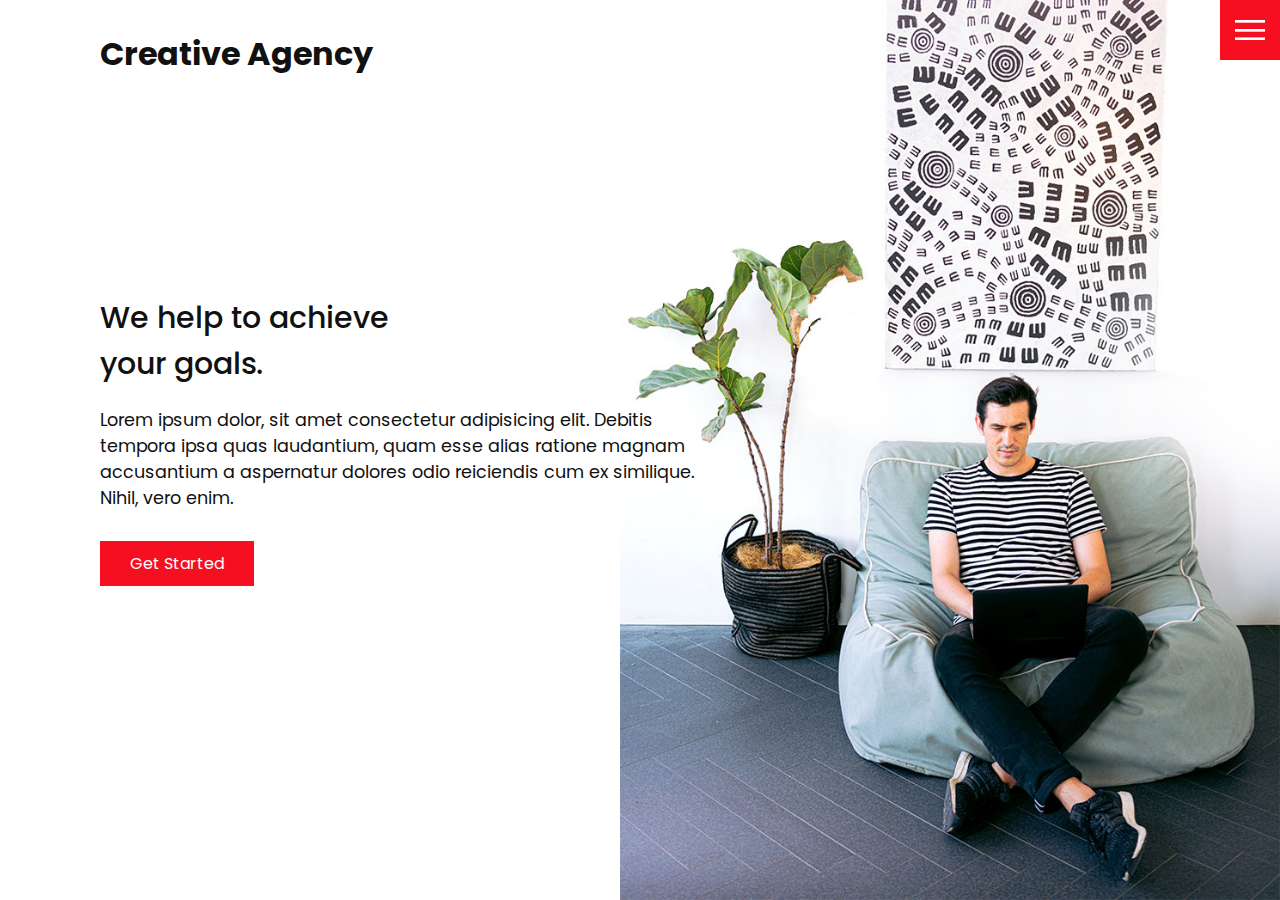
<file: index.html>
<!DOCTYPE html>
<html lang="en">

<head>
    <meta charset="UTF-8">
    <meta http-equiv="X-UA-Compatible" content="IE=edge">
    <meta name="viewport" content="width=device-width, initial-scale=1.0">
    <link rel="stylesheet" href="css/style.css">
    <title>Creative Agency</title>
</head>

<body>
    <header>
        <div class="logo">Creative Agency</div>
        <div class="toggle"></div>
        <div class="navigation">
            <ul>
                <li><a href="index.html">Home</a></li>
                <li><a href="services.html">Services</a></li>
                <li><a href="work.html">Work</a></li>
                <li><a href="contact.html">Contact</a></li>
            </ul>
            <div class="social-bar">
                <ul>
                    <li>
                        <a href="https://facebook.com">
                            <img src="images/facebook.png" target="_blank" alt="Facebook logo">
                        </a>
                    </li>
                    <li>
                        <a href="https://twitter.com">
                            <img src="images/twitter.png" target="_blank" alt="Twitter logo">
                        </a>
                    </li>
                    <li>
                        <a href="https://instagram.com">
                            <img src="images/instagram.png" target="_blank" alt="Instagram logo">
                        </a>
                    </li>
                </ul>
                <a href="mailto:you@email.com" class="email-icon">
                    <img src="images/email.png" alt="@ symbol">
                </a>
            </div>
        </div>
    </header>

    <section class="home">
        <img src="images/home-img.jpg" class="home-img" alt="">
        <div class="home-content">
            <h1>We help to achieve <br> your goals.</h1>
            <p>
                Lorem ipsum dolor, sit amet consectetur adipisicing elit. Debitis tempora ipsa quas laudantium, quam
                esse alias ratione magnam accusantium a aspernatur dolores odio reiciendis cum ex similique. Nihil, vero
                enim.
            </p>
            <a href="contact.html" class="btn">Get Started</a>
        </div>
    </section>

    <script src="js/script.js"></script>
</body>

</html>
</file>
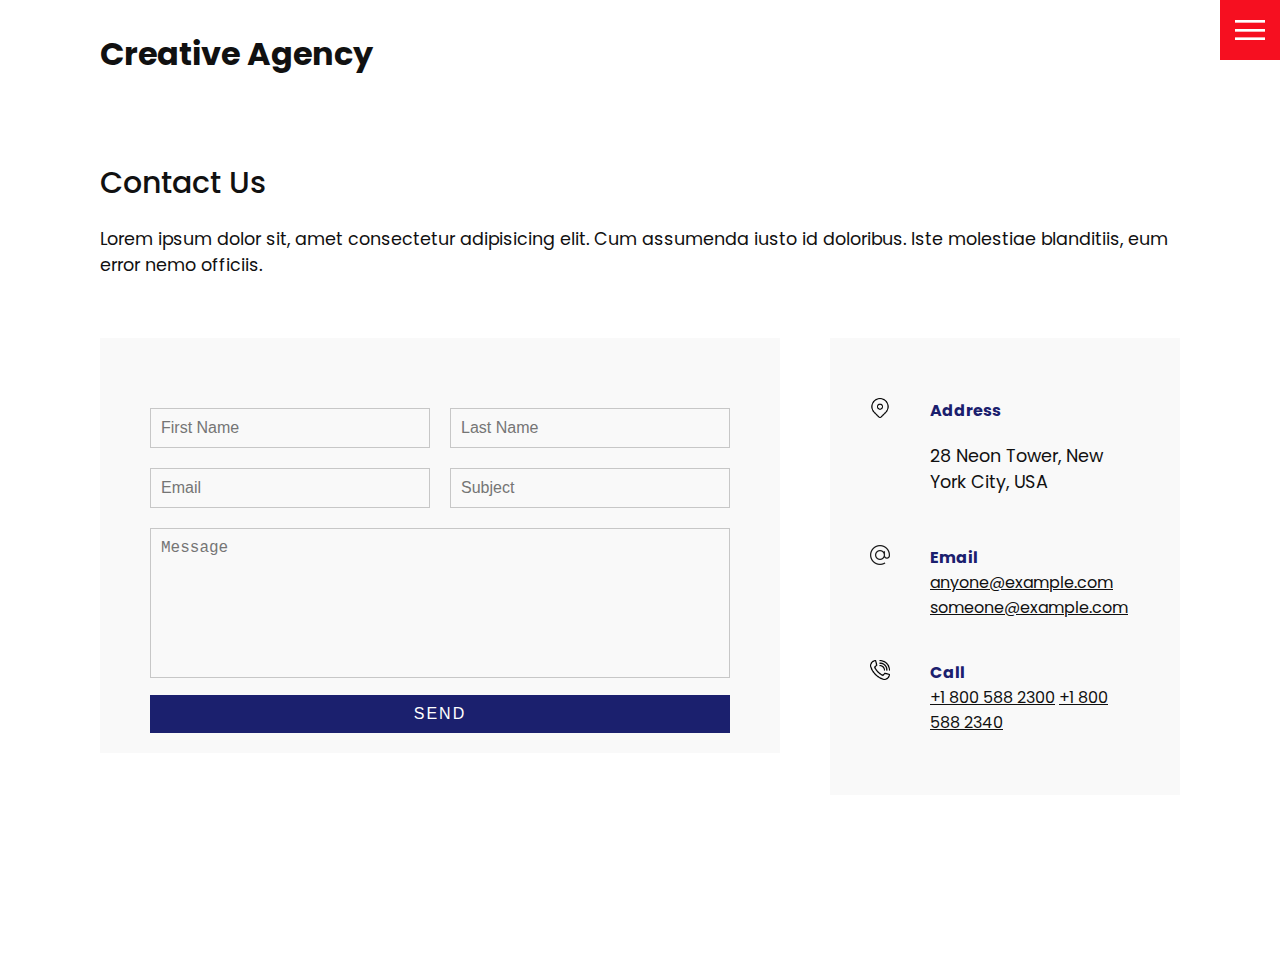
<file: contact.html>
<!DOCTYPE html>
<html lang="en">

<head>
    <meta charset="UTF-8">
    <meta http-equiv="X-UA-Compatible" content="IE=edge">
    <meta name="viewport" content="width=device-width, initial-scale=1.0">
    <link rel="stylesheet" href="css/style.css">
    <title>Creative Agency</title>
</head>

<body>
    <header>
        <div class="logo">Creative Agency</div>
        <div class="toggle"></div>
        <div class="navigation">
            <ul>
                <li><a href="index.html">Home</a></li>
                <li><a href="services.html">Services</a></li>
                <li><a href="work.html">Work</a></li>
                <li><a href="contact.html">Contact</a></li>
            </ul>
            <div class="social-bar">
                <ul>
                    <li>
                        <a href="https://facebook.com">
                            <img src="images/facebook.png" target="_blank" alt="Facebook logo">
                        </a>
                    </li>
                    <li>
                        <a href="https://twitter.com">
                            <img src="images/twitter.png" target="_blank" alt="Twitter logo">
                        </a>
                    </li>
                    <li>
                        <a href="https://instagram.com">
                            <img src="images/instagram.png" target="_blank" alt="Instagram logo">
                        </a>
                    </li>
                </ul>
                <a href="mailto:you@email.com" class="email-icon">
                    <img src="images/email.png" alt="@ symbol">
                </a>
            </div>
        </div>
    </header>

    <section>
        <div class="title">
            <h1>Contact Us</h1>
            <p>
                Lorem ipsum dolor sit, amet consectetur adipisicing elit. Cum assumenda iusto id doloribus. Iste
                molestiae blanditiis, eum error nemo officiis.
            </p>
        </div>
        <div class="contact">
            <div class="contact-form">
                <form>
                    <div class="row">
                        <div class="input50">
                            <input type="text" placeholder="First Name" />
                        </div>
                        <div class="input50">
                            <input type="text" placeholder="Last Name" />
                        </div>
                    </div>
                    <div class="row">
                        <div class="input50">
                            <input type="text" placeholder="Email" />
                        </div>
                        <div class="input50">
                            <input type="text" placeholder="Subject" />
                        </div>
                    </div>
                    <div class="row">
                        <div class="input100">
                            <textarea placeholder="Message"></textarea>
                        </div>
                    </div>
                    <div class="row">
                        <div class="input100">
                            <input type="submit" value="Send">
                        </div>
                    </div>
                </form>
            </div>

            <div class="contact-info">
                <div class="info-box">
                    <img src="images/address.png" class="contact-icon" alt="">
                    <div class="details">
                        <h4>Address</h4>
                        <p>28 Neon Tower, New York City, USA</p>
                    </div>
                </div>
                <div class="info-box">
                    <img src="images/email.png" class="contact-icon" alt="">
                    <div class="details">
                        <h4>Email</h4>
                        <a href="mailto:anyone@example.com">anyone@example.com</a>
                        <a href="mailto:someone@example.com">someone@example.com</a>
                    </div>
                </div>
                <div class="info-box">
                    <img src="images/call.png" class="contact-icon" alt="">
                    <div class="details">
                        <h4>Call</h4>
                        <a href="tel:+18005882300">+1 800 588 2300</a>
                        <a href="tel:+18005882340">+1 800 588 2340</a>
                    </div>
                </div>
            </div>
        </div>
    </section>

    <script src="js/script.js"></script>
</body>

</html>
</file>
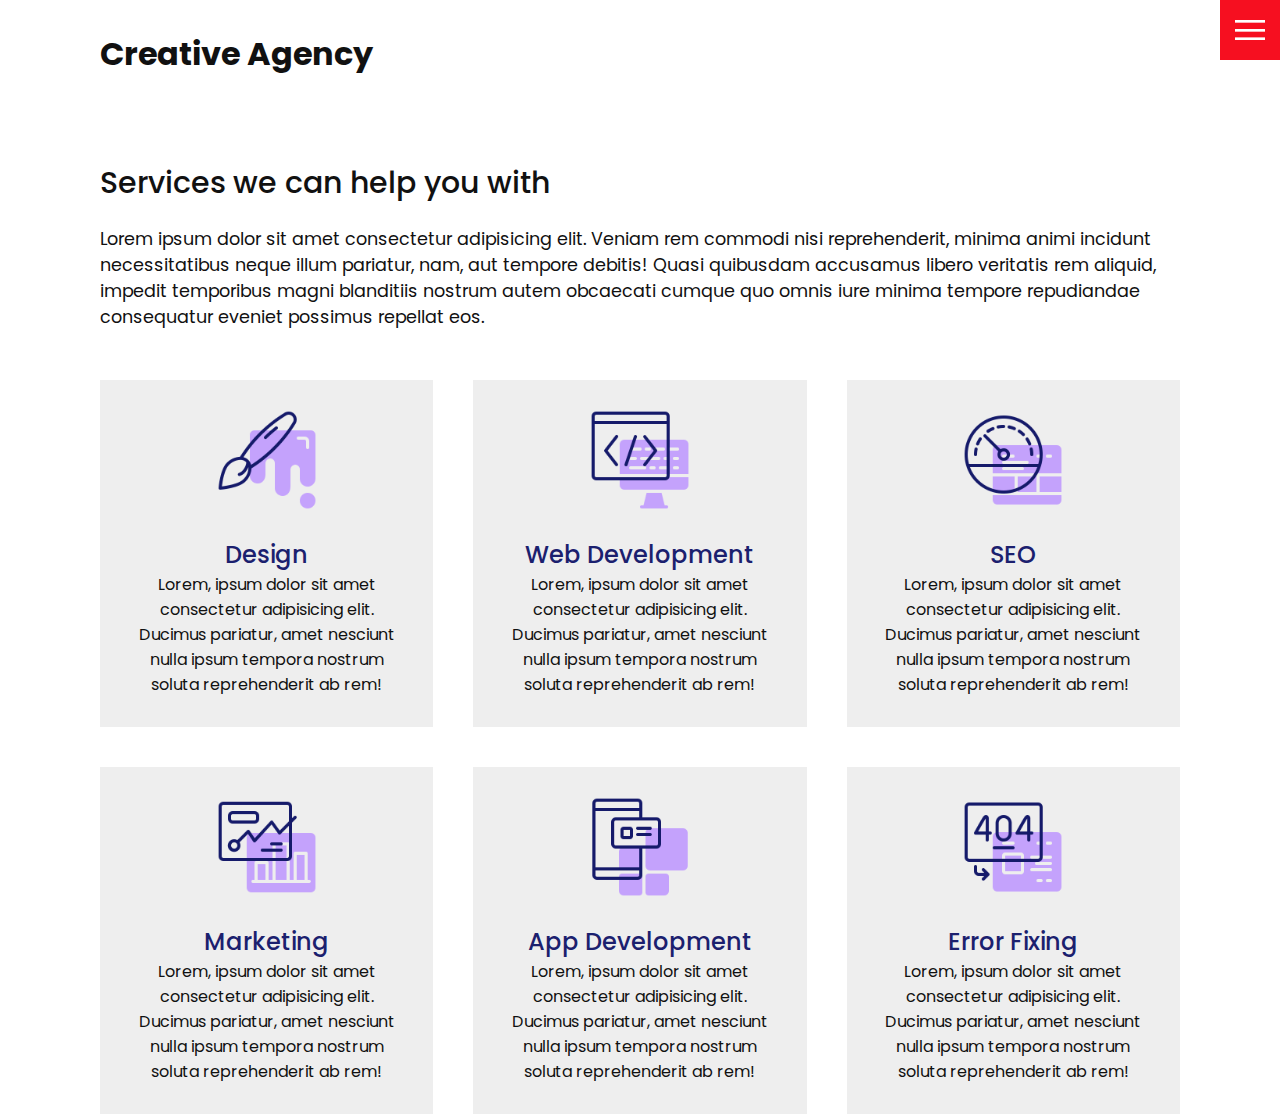
<file: services.html>
<!DOCTYPE html>
<html lang="en">

<head>
    <meta charset="UTF-8">
    <meta http-equiv="X-UA-Compatible" content="IE=edge">
    <meta name="viewport" content="width=device-width, initial-scale=1.0">
    <link rel="stylesheet" href="css/style.css">
    <title>Creative Agency</title>
</head>

<body>
    <header>
        <div class="logo">Creative Agency</div>
        <div class="toggle"></div>
        <div class="navigation">
            <ul>
                <li><a href="index.html">Home</a></li>
                <li><a href="services.html">Services</a></li>
                <li><a href="work.html">Work</a></li>
                <li><a href="contact.html">Contact</a></li>
            </ul>
            <div class="social-bar">
                <ul>
                    <li>
                        <a href="https://facebook.com">
                            <img src="images/facebook.png" target="_blank" alt="Facebook logo">
                        </a>
                    </li>
                    <li>
                        <a href="https://twitter.com">
                            <img src="images/twitter.png" target="_blank" alt="Twitter logo">
                        </a>
                    </li>
                    <li>
                        <a href="https://instagram.com">
                            <img src="images/instagram.png" target="_blank" alt="Instagram logo">
                        </a>
                    </li>
                </ul>
                <a href="mailto:you@email.com" class="email-icon">
                    <img src="images/email.png" alt="@ symbol">
                </a>
            </div>
        </div>
    </header>

    <section>
        <div class="title">
            <h1>Services we can help you with</h1>
            <p>
                Lorem ipsum dolor sit amet consectetur adipisicing elit. Veniam rem commodi nisi reprehenderit, minima
                animi incidunt necessitatibus neque illum pariatur, nam, aut tempore debitis! Quasi quibusdam accusamus
                libero veritatis rem aliquid, impedit temporibus magni blanditiis nostrum autem obcaecati cumque quo
                omnis iure minima tempore repudiandae consequatur eveniet possimus repellat eos.
            </p>
        </div>
        <div class="services">
            <div class="service">
                <div class="icon">
                    <img src="images/001.png" alt="">
                </div>
                <h2>Design</h2>
                Lorem, ipsum dolor sit amet consectetur adipisicing elit. Ducimus pariatur, amet nesciunt nulla ipsum
                tempora nostrum soluta reprehenderit ab rem!
            </div>
            <div class="service">
                <div class="icon">
                    <img src="images/002.png" alt="">
                </div>
                <h2>Web Development</h2>
                Lorem, ipsum dolor sit amet consectetur adipisicing elit. Ducimus pariatur, amet nesciunt nulla ipsum
                tempora nostrum soluta reprehenderit ab rem!
            </div>
            <div class="service">
                <div class="icon">
                    <img src="images/003.png" alt="">
                </div>
                <h2>SEO</h2>
                Lorem, ipsum dolor sit amet consectetur adipisicing elit. Ducimus pariatur, amet nesciunt nulla ipsum
                tempora nostrum soluta reprehenderit ab rem!
            </div>
            <div class="service">
                <div class="icon">
                    <img src="images/004.png" alt="">
                </div>
                <h2>Marketing</h2>
                Lorem, ipsum dolor sit amet consectetur adipisicing elit. Ducimus pariatur, amet nesciunt nulla ipsum
                tempora nostrum soluta reprehenderit ab rem!
            </div>
            <div class="service">
                <div class="icon">
                    <img src="images/005.png" alt="">
                </div>
                <h2>App Development</h2>
                Lorem, ipsum dolor sit amet consectetur adipisicing elit. Ducimus pariatur, amet nesciunt nulla ipsum
                tempora nostrum soluta reprehenderit ab rem!
            </div>
            <div class="service">
                <div class="icon">
                    <img src="images/006.png" alt="">
                </div>
                <h2>Error Fixing</h2>
                Lorem, ipsum dolor sit amet consectetur adipisicing elit. Ducimus pariatur, amet nesciunt nulla ipsum
                tempora nostrum soluta reprehenderit ab rem!
            </div>
        </div>
    </section>

    <script src="js/script.js"></script>
</body>

</html>
</file>
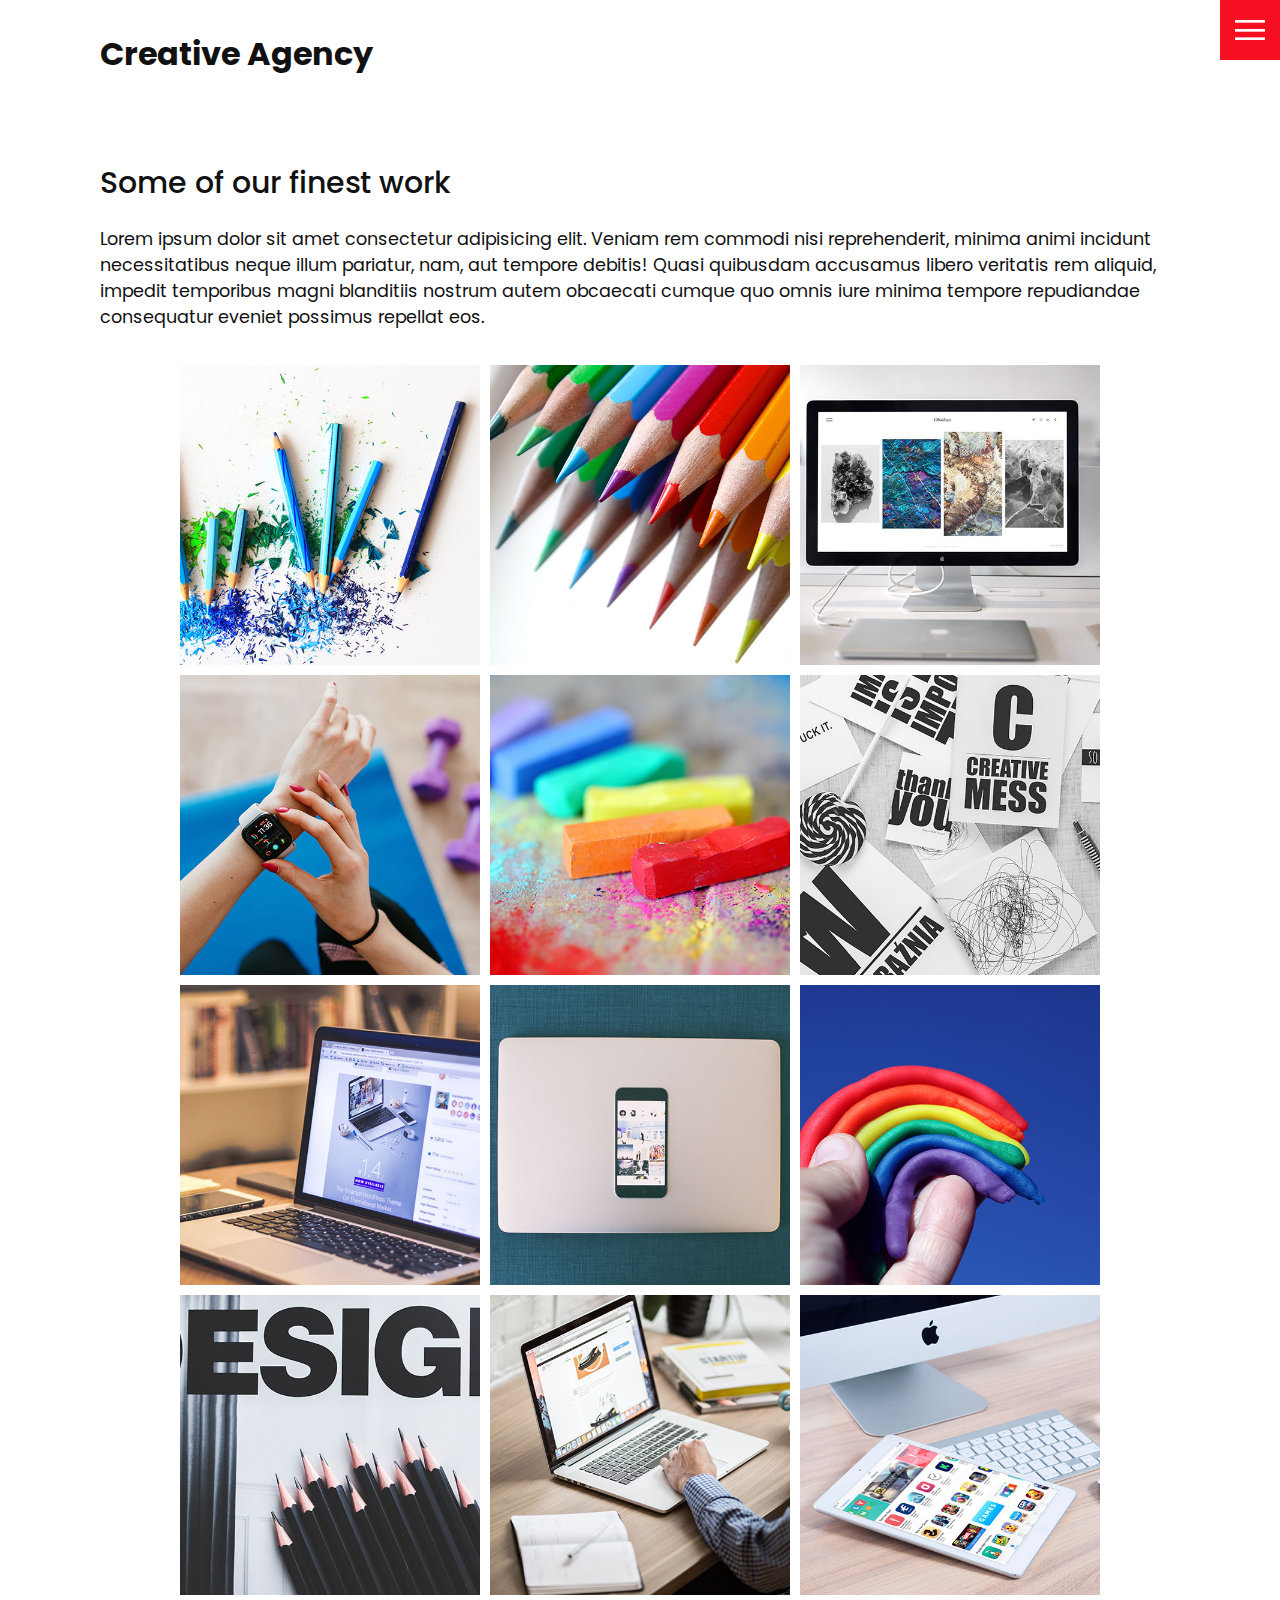
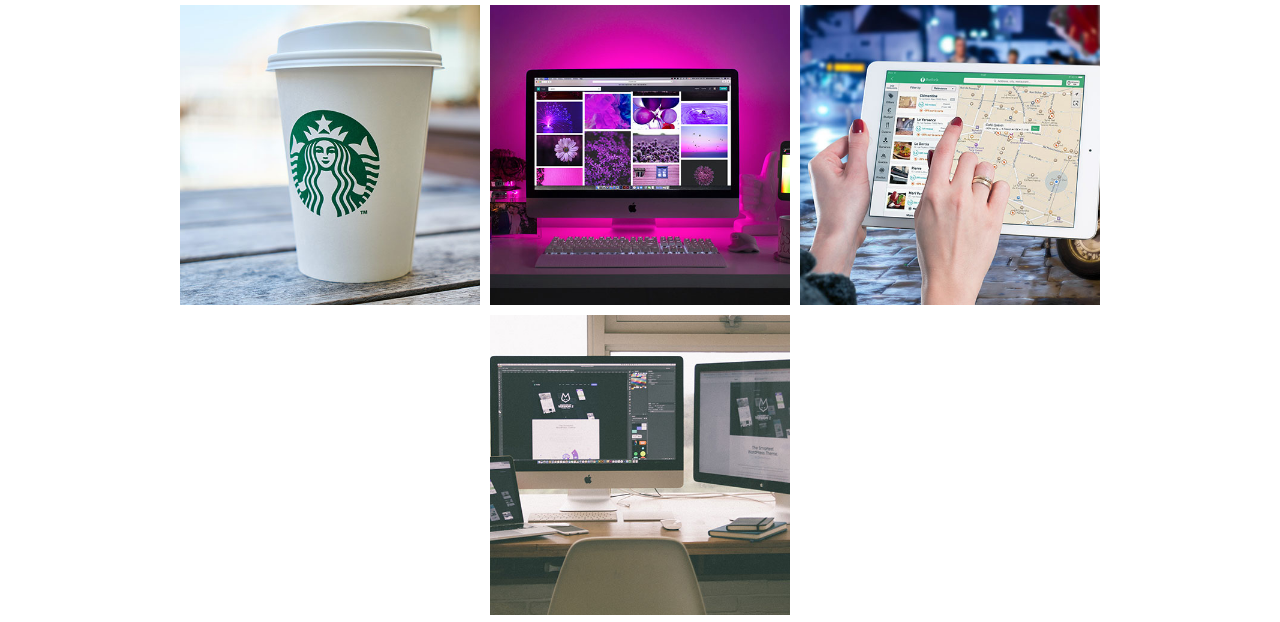
<file: work.html>
<!DOCTYPE html>
<html lang="en">

<head>
    <meta charset="UTF-8">
    <meta http-equiv="X-UA-Compatible" content="IE=edge">
    <meta name="viewport" content="width=device-width, initial-scale=1.0">
    <link rel="stylesheet" href="css/style.css">
    <title>Creative Agency</title>
</head>

<body>
    <header>
        <div class="logo">Creative Agency</div>
        <div class="toggle"></div>
        <div class="navigation">
            <ul>
                <li><a href="index.html">Home</a></li>
                <li><a href="services.html">Services</a></li>
                <li><a href="work.html">Work</a></li>
                <li><a href="contact.html">Contact</a></li>
            </ul>
            <div class="social-bar">
                <ul>
                    <li>
                        <a href="https://facebook.com">
                            <img src="images/facebook.png" target="_blank" alt="Facebook logo">
                        </a>
                    </li>
                    <li>
                        <a href="https://twitter.com">
                            <img src="images/twitter.png" target="_blank" alt="Twitter logo">
                        </a>
                    </li>
                    <li>
                        <a href="https://instagram.com">
                            <img src="images/instagram.png" target="_blank" alt="Instagram logo">
                        </a>
                    </li>
                </ul>
                <a href="mailto:you@email.com" class="email-icon">
                    <img src="images/email.png" alt="@ symbol">
                </a>
            </div>
        </div>
    </header>

    <section>
        <div class="title">
            <h1>Some of our finest work</h1>
            <p>
                Lorem ipsum dolor sit amet consectetur adipisicing elit. Veniam rem commodi nisi reprehenderit, minima
                animi incidunt necessitatibus neque illum pariatur, nam, aut tempore debitis! Quasi quibusdam accusamus
                libero veritatis rem aliquid, impedit temporibus magni blanditiis nostrum autem obcaecati cumque quo
                omnis iure minima tempore repudiandae consequatur eveniet possimus repellat eos.
            </p>
        </div>
        <div class="portfolio">
            <div class="item">
                <img src="images/portfolio-item1.jpg" alt="">
                <div class="action">
                    <a href="#">Launch</a>
                </div>
            </div>
            <div class="item">
                <img src="images/portfolio-item2.jpg" alt="">
                <div class="action">
                    <a href="#">Launch</a>
                </div>
            </div>
            <div class="item">
                <img src="images/portfolio-item3.jpg" alt="">
                <div class="action">
                    <a href="#">Launch</a>
                </div>
            </div>
            <div class="item">
                <img src="images/portfolio-item4.jpg" alt="">
                <div class="action">
                    <a href="#">Launch</a>
                </div>
            </div>
            <div class="item">
                <img src="images/portfolio-item5.jpg" alt="">
                <div class="action">
                    <a href="
                    #">Launch</a>
                </div>
            </div>
            <div class="item">
                <img src="images/portfolio-item6.jpg" alt="">
                <div class="action">
                    <a href="#">Launch</a>
                </div>
            </div>
            <div class="item">
                <img src="images/portfolio-item7.jpg" alt="">
                <div class="action">
                    <a href="#">Launch</a>
                </div>
            </div>
            <div class="item">
                <img src="images/portfolio-item8.jpg" alt="">
                <div class="action">
                    <a href="#">Launch</a>
                </div>
            </div>
            <div class="item">
                <img src="images/portfolio-item9.jpg" alt="">
                <div class="action">
                    <a href="#">Launch</a>
                </div>
            </div>
            <div class="item">
                <img src="images/portfolio-item10.jpg" alt="">
                <div class="action">
                    <a href="#">Launch</a>
                </div>
            </div>
            <div class="item">
                <img src="images/portfolio-item11.jpg" alt="">
                <div class="action">
                    <a href="#">Launch</a>
                </div>
            </div>
            <div class="item">
                <img src="images/portfolio-item12.jpg" alt="">
                <div class="action">
                    <a href="#">Launch</a>
                </div>
            </div>
            <div class="item">
                <img src="images/portfolio-item13.jpg" alt="">
                <div class="action">
                    <a href="#">Launch</a>
                </div>
            </div>
            <div class="item">
                <img src="images/portfolio-item14.jpg" alt="">
                <div class="action">
                    <a href="#">Launch</a>
                </div>
            </div>
            <div class="item">
                <img src="images/portfolio-item15.jpg" alt="">
                <div class="action">
                    <a href="#">Launch</a>
                </div>
            </div>
            <div class="item">
                <img src="images/portfolio-item16.jpg" alt="">
                <div class="action">
                    <a href="#">Launch</a>
                </div>
            </div>
        </div>
    </section>

    <script src="js/script.js"></script>
</body>

</html>
</file>
<file: css/style.css>
@import url('https://fonts.googleapis.com/css?family=Poppins:200,300,400,500,600,700,800,900&display=swap');

:root{
    --primary-color: #f60f20;
}

/* Base styles */

* {
    box-sizing: border-box;
    margin: 0;
    padding: 0;
}

html, body {
    font-family: 'Poppins', sans-serif;
    color: #111;
}

h1 {
    font-size: 30px;
    font-weight: 500;
}

p {
    margin: 20px 0 10px;
    font-size: 1.1rem;
}

section {
    display: flex;
    flex-direction: column;
    height: 100vh;
    align-items: center;
    padding: 100px;
    margin-top: 60px;
}

section.home {
    flex-direction: row;
    margin-top: 0;
}

.btn {
    cursor: pointer;
    display: inline-block;
    background: var(--primary-color);
    color: #fff;
    text-decoration: none;
    padding: 10px 30px;
    margin: 20px 0;
    border: 0;
}

.btn:hover{
    transform: scale(.98);
}

.logo {
    position: absolute;
    top: 30px;
    left: 100px;
    font-size: 2rem;
    font-weight: 700;
    z-index: 20;
}

/* Toggle */

.toggle {
    position: fixed;
    top: 0;
    right: 0;
    width: 60px;
    height: 60px;
    background: var(--primary-color) url(../images/menu.png);
    background-size: 30px;
    background-position: center;
    background-repeat: no-repeat;
    z-index: 20;
    cursor: pointer;
}

.toggle.active {
    background: var(--primary-color) url(../images/close.png);
    background-size: 25px;
    background-position: center;
    background-repeat: no-repeat;
}

/*Navigation */

.navigation {
    position: fixed;
    top: 0;
    left: 100%;
    width: 100%;
    height: 100%;
    background-color: #fff;
    z-index: 15;
    display: flex;
    justify-content: center;
    align-items: center;
}

.navigation.active {
    left: 0;
}

.navigation ul {
    position: relative;
}

.navigation ul li {
    position: relative;
    list-style: none;
    text-align: center;
}

.navigation ul li a {
    font-size: 2.2rem;
    color: #111;
    text-decoration: none;
    font-weight: 300;
}

.navigation ul li a:hover {
    color: var(--primary-color);
}

.navigation .social-bar {
    position: absolute;
    top: 0;
    left: 0;
    width: 60px;
    height: 100%;
    display: flex;
    justify-content: center;
    align-items: center;
}

.navigation .social-bar a {
    display: inline-block;
    transform: scale(0.5);
}

.navigation .email-icon {
    position: absolute;
    bottom: 20px;
    transform: scale(0.5);
}

/* Home page */

.home-content {
    position: relative;
    z-index: 10;
    max-width: 600px;
}

.home-img {
    position: absolute;
    bottom: 0;
    right: 0;
    height: 110%;
}

/* Services page */

.services {
    margin-top: 40px;
    display: grid;
    grid-template-columns: repeat(3, 1fr);
    gap: 40px;
    text-align: center;
}

.services .service {
    padding: 30px;
    background: #eee
}

.services .service:hover {
    box-shadow: 0 10px 30px rgba(0,0,0,0.1);
}

.services .service h2 {
    font-size: 24px;
    font-weight: 500;
    margin-top: 20px;
    color: #1b206e;
}

.services .service .icon img {
    max-width: 100px;
}

/* Work page */

.portfolio {
    display: flex;
    flex-wrap: wrap;
    margin-top: 20px;
    justify-content: center;
}

.portfolio .item {
    position: relative;
    width: 300px;
    height: 300px;
    margin: 5px;
}

.portfolio .item img {
    width: 100%;
    height: 100%;
}

.portfolio .item .action {
    position: absolute;
    top: 0;
    left: 0;
    width: 100%;
    height: 100%;
    background: rgba(0, 0, 0, 0.8);
    display: flex;
    justify-content: center;
    align-items: center;
    opacity: 0;
    transition: 0.5s;
}

.portfolio .item:hover .action {
    opacity: 1;
}

.portfolio .item .action a {
    display: inline-block;
    color: #fff;
    text-decoration: none;
    border: 1px solid #fff;
    padding: 5px 15px;  
}

/* Contact Page */

.contact {
    position: relative;
    width: 100%;
    margin-top: 50px;
    display: flex;
    justify-content: space-between;
    align-items: flex-start;
}

.contact-form {
    position: relative;
    background: #f9f9f9;
    width: calc(100% - 400px);
    padding: 60px 40px 20px;   
}

.contact-form form {
    width: 100%;
}

.contact-form .row {
    width: 100%;
    display: flex;
}

.contact-form .input50 {
    width: 50%;
    margin: 0 10px;
}

.contact-form .input100 {
    width: 100%;
    margin: 0 10px;
}

.contact-form .row input,
.contact-form .row textarea {
    position: relative;
    border: 1px solid rgba(0, 0, 0, 0.2);
    color: #111;
    background: transparent;
    width: 100%;
    padding: 10px;
    outline: none;
    font-size: 16px;
    font-weight: 300;
    margin: 10px 0;
    resize: none;
}

.contact-form .row textarea {
    height: 150px;
}

.contact-form .row input[type='submit'] {
    background: #1b206e;
    color: #fff;
    margin: 0;
    text-transform: uppercase;
    letter-spacing: 2px;
    font-weight: 300;
    border: 0;
    cursor: pointer;
}

.contact-info {
    width: 350px;
    background: #f9f9f9;
    padding: 60px 40px 20px;
}

.contact-info .info-box {
    display: flex;
    align-items: flex-start;
    margin-bottom: 40px;
}

.contact-info .info-box .contact-icon {
    width: 20px;
    margin-right: 40px;
}

.contact-info .info-box .details h4 {
    color: #1b206e;
}

.contact-info .info-box .details p, 
.contact-info .info-box .details a {
    color: #111;
}   

/* Media queries */
@media (max-width: 1068px) {
    .home-img{
        display: none;
    }

    .logo {
        top: 10px;
        left: 40px;
        font-size: 1.5rem;
    }

    section {
        padding: 100px 40px;
    }

    .navigation ul li a {
        font-size: 2rem;
    }

    .services {
        grid-template-columns: repeat(2, 1fr);
    }

    .contact {
        flex-direction: column;
    }

    .contact-form {
        width: 100%;
        padding: 30px 30px 20px;
    }

    .contact-info {
        width: 400px;
        align-self: center;
        margin-top: 20px;
        padding: 30px 30px 20px;
    }
}

@media (max-width: 768px) {
    .services {
        grid-template-columns: 1fr;
    }

    .contact-form .row {
        flex-direction: column;
    }

    .contact-form .input50,
    .contact-form .input100 {
        width: 100%;
        margin: 0;
    }
}
</file>
